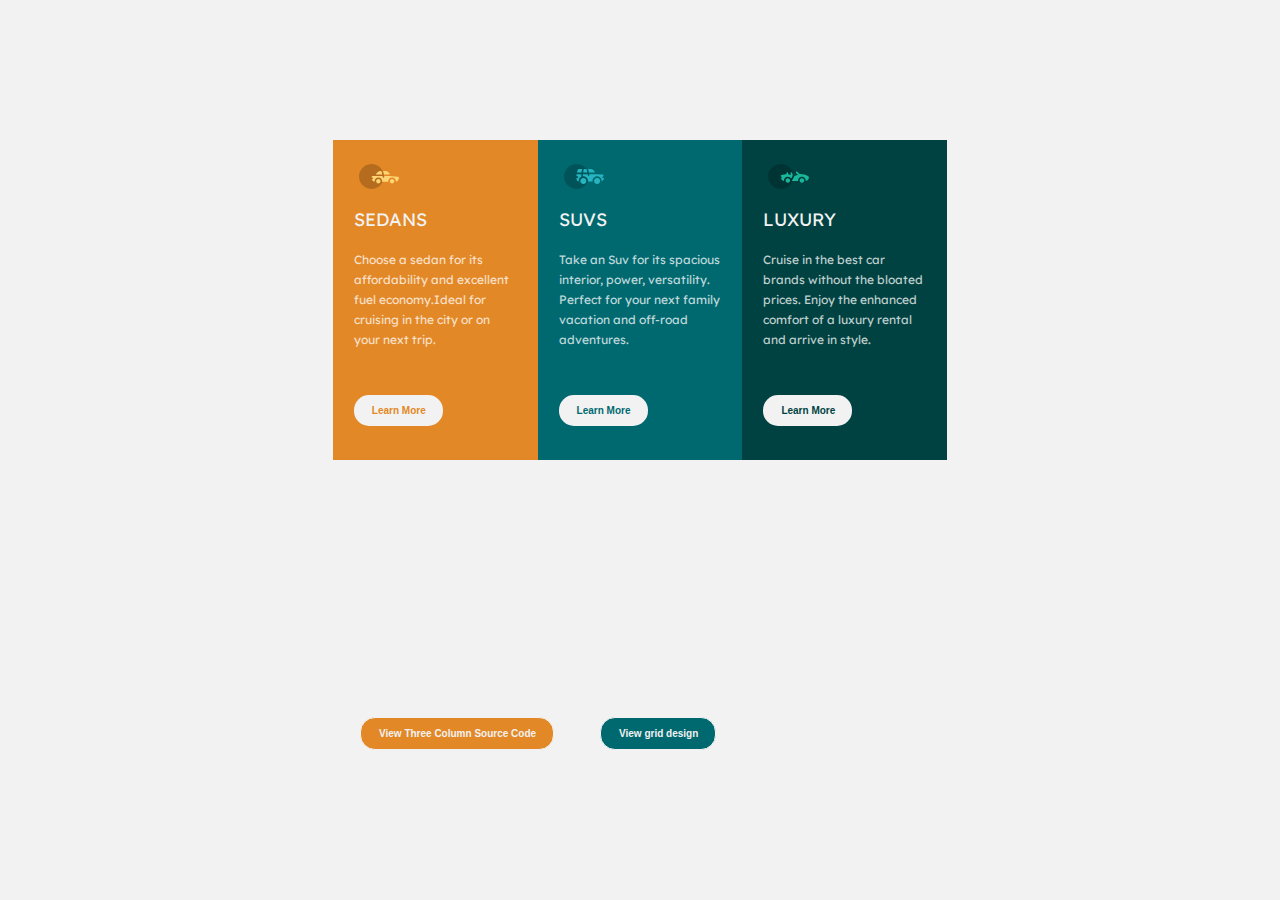
<file: index.html>
<!DOCTYPE html>
<html lang="en">
<head>
    <meta charset="UTF-8">
    <meta http-equiv="X-UA-Compatible" content="IE=edge">
    <meta name="viewport" content="width=device-width, initial-scale=1.0">
    <title>Three Column Layout</title>
    <link rel="stylesheet" href="index.css">
</head>
<body>
    <header></header>
    <main>
       <article id="choose-cars">
        <section id="sedan-cars">
            <img src="images/icon-sedans.svg" alt="icon for sedan cars">
            <h2>Sedans</h2>
            <p>Choose a sedan for its affordability and excellent fuel economy.Ideal for cruising in the city or on your next trip.</p>
            <button class="sedan-button">Learn More</button>
        </section>
        <section id="suv-cars">
            <img src="images/icon-suvs.svg" alt="icon for suvs cars">
            <h2>Suvs</h2>
            <p>Take an Suv for its spacious interior, power, versatility. Perfect for your next family vacation and off-road adventures.</p>
            <button class="suv-button">Learn More</button></section>
        <section id="luxury-cars">
            <img src="images/icon-luxury.svg" alt="icon for luxury cars">
            <h2>Luxury</h2>
            <p>Cruise in the best car brands without the bloated prices.
                Enjoy the enhanced comfort of a luxury rental and arrive in style.</p>
            <button class="luxury-button">Learn More</button></section>
       </article>
      <a href="https://replit.com/@jesuseunkayode/Grid-and-three-column-task#grid.css"><button class="column">View Three Column Source Code</button></a> 
      <a href="https://grid-and-three-column-task--jesuseunkayode.repl.co/"><button class="grid">View grid design</button></a> 
    </main>
    <footer></footer>
</body>
</html>
</file>
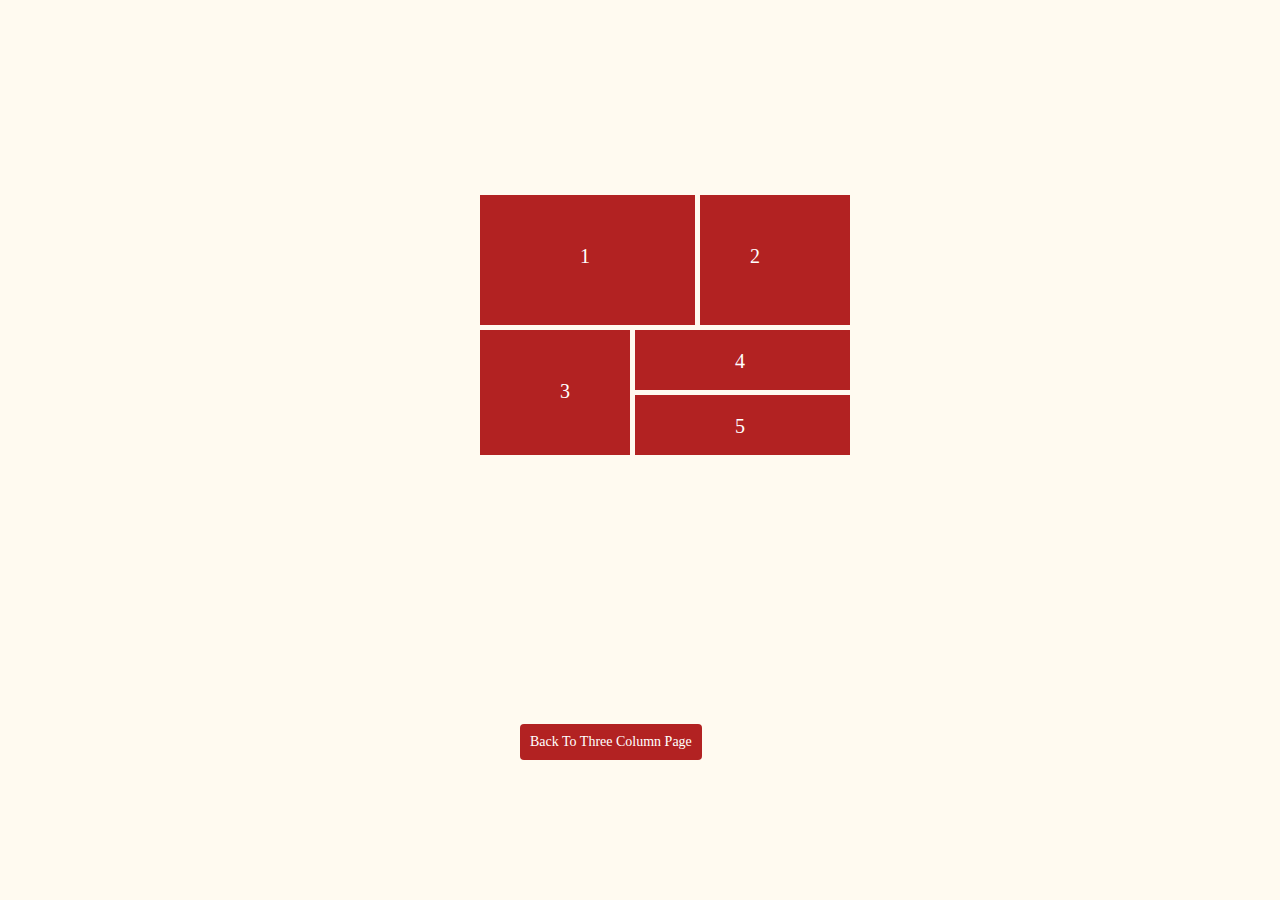
<file: grid.html>
<!DOCTYPE html>
<html lang="en">
<head>
    <meta charset="UTF-8">
    <meta http-equiv="X-UA-Compatible" content="IE=edge">
    <meta name="viewport" content="width=device-width, initial-scale=1.0">
    <title>Grid Layout</title>
    <link rel="stylesheet" href="grid.css">
</head>
<body>
    <header></header>
    <main>
        <article id="grid-container">
            <section class="box1">1</section>
            <section class="box2">2</section>
            <section class="box3">3</section>
            <section class="box4">4</section>
            <section class="box5">5</section>
        </article>
       <a href="https://jesuseunkayode.github.io/zuri-task-three-column/"><button>Back To Three Column Page</button></a> 
    </main>
    <footer></footer>
</body>
</html>
</file>
<file: index.css>
@import url('https://fonts.googleapis.com/css2?family=Lexend+Deca&display=swap');
@import url('https://fonts.googleapis.com/css2?family=Big+Shoulders+Display:wght@700&display=swap');


* {
    margin: 0;
    padding: 0;
    box-sizing: border-box;
}

body {
    font-family: 'Big Shoulders Display', cursive;
    font-weight: 400;
    font-size: 15px;
    background-color: hsl(0, 0%, 95%);
}

#choose-cars {
    display: flex;
    flex-direction: row;
    justify-content: center;
    align-items: center;
    height: 600px;
}

#sedan-cars {
    font-size: 12px;
    height: 320px;
    width: 16%;
    line-height: 20px;
    padding: 18px 20px 25px 20px;
    border: 1px solid hsl(31, 77%, 52%);
    text-align: left;
    background-color: hsl(31, 77%, 52%);
    color:  hsla(0, 0%, 100%, 0.75);
}

#suv-cars {
    font-size: 12px;
    height: 320px;
    width: 16%;
    line-height: 20px;
    padding: 18px 20px 25px 20px;
    border: 1px solid hsl(184, 100%, 22%);
    text-align: left;
    background-color: hsl(184, 100%, 22%);
    color:  hsla(0, 0%, 100%, 0.75);
}

#luxury-cars{
    font-size: 12px;
    height: 320px;
    width: 16%;
    line-height: 20px;
    padding: 18px 20px 25px 20px;
    border: 1px solid hsl(179, 100%, 13%);
    text-align: left;
    background-color: hsl(179, 100%, 13%);
    color:  hsla(0, 0%, 100%, 0.75);
}
img {
    margin: 5px 5px;
    max-width: 25%;
    height: auto;
}



h2 {
    font-family: 'Lexend Deca', sans-serif;
    font-weight: 400;
    text-transform: uppercase;
    padding: 10px 0 20px 0;
    color: hsl(0, 0%, 95%);
}

p {
    font-family: 'Lexend Deca', sans-serif;
    color: hsla(0, 0%, 100%, 0.75);
}

button {
     border-radius: 15px;
     padding: 10px 17px 10px 18px;
     border: none;
     outline: none;
     background-color: hsl(0, 0%, 95%);
     color: hsl(179, 100%, 13%);
     font-size: 10px;
     margin-top: 45px;
     font-weight: 700;
     cursor: pointer;
}



.luxury-button {
    color: hsl(179, 100%, 13%);
}

.luxury-button:active {
    background-color:hsl(179, 100%, 13%);
    color: hsl(0, 0%, 95%); 
    border: 1px solid hsl(0, 0%, 95%);
}



.suv-button {
    color: hsl(184, 100%, 22%);
}

.suv-button:active {
    background-color: hsl(184, 100%, 22%);
    color: hsl(0, 0%, 95%); 
    border: 1px solid hsl(0, 0%, 95%);
}


.sedan-button {
    color: hsl(31, 77%, 52%);
}


.sedan-button:active {
    background-color: hsl(31, 77%, 52%);
    color: hsl(0, 0%, 95%); 
    border: 1px solid hsl(0, 0%, 95%);
}



.column {
    background-color:hsl(31, 77%, 52%);
    color: hsl(0, 0%, 95%); 
    border: 1px solid hsl(0, 0%, 95%);
    position: absolute;
    bottom: 150px;
    left: 360px;
    cursor: pointer;
}


.grid {
    background-color:hsl(184, 100%, 22%);
    color: hsl(0, 0%, 95%); 
    border: 1px solid hsl(0, 0%, 95%);
    position: absolute;
    bottom: 150px;
    left: 600px;
    cursor: pointer;
}






@media (max-width: 375px) {
    #choose-cars {
        flex-direction: column;
    }

    #sedan-cars {
        width: 70%;
    }

    #suv-cars {
        width: 70%;
    }

    #luxury-cars {
        width: 70%;
    }
}
</file>
<file: grid.css>
* {
    padding: 0;
    margin: 0;
    box-sizing: border-box;
}

body {
    background-color:floralwhite;
}


#grid-container {
   display: grid;
   align-content: center;
   justify-content: center;
   gap: 5px;
   height: 650px;
   padding: 50px;
   grid-template-columns: 150px 60px 100px;
   grid-template-rows: 130px 60px 60px;
   
}


.box1 {
    background-color: firebrick;
    grid-column: 1 / 3;
    padding-top: 50px;
    padding-left: 100px;
    color: white;
    font-size: 20px;
}


.box2 {
    background-color: firebrick;
    width: 150%;
    padding-top: 50px;
    padding-left: 50px;
    color: white;
    font-size: 20px;
}



.box3 {
    background-color: firebrick;
    grid-row: 2 / 4;
    padding-top: 50px;
    padding-left: 80px;
    color: white;
    font-size: 20px;
}


.box4 {
    background-color: firebrick;
    grid-column: 2 / 4;
    width: 130%;
    padding-top: 20px;
    padding-left: 100px;
    color: white;
    font-size: 20px;
}


.box5 {
    background-color: firebrick;
    grid-column: 2 / 4;
    width: 130%;
    padding-top: 20px;
    padding-left: 100px;
    color: white;
    font-size: 20px;
}


button {
    font-family: Cambria, Cochin, Georgia, Times, 'Times New Roman', serif;
    background-color: firebrick;
    color: white;
    border: 1px solid firebrick;
    border-radius: 4px;
    padding: 10px;
    border: none;
    position: absolute;
    bottom: 140px;
    left: 520px;
    cursor: pointer;
    font-size: 14px;
}
</file>
